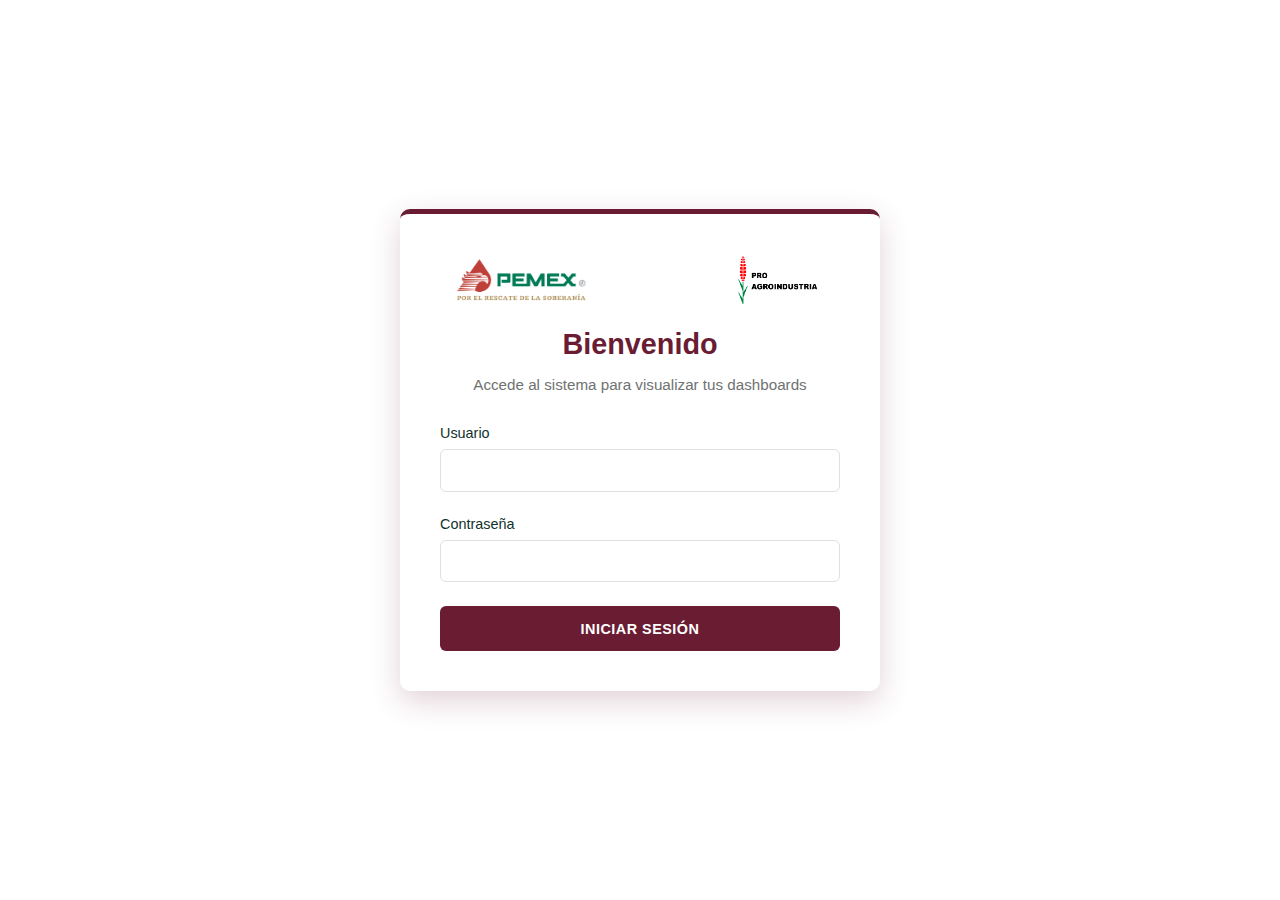
<file: Index.html>
<!DOCTYPE html>
<html lang="es">
<head>
  <meta charset="UTF-8">
  <meta name="viewport" content="width=device-width, initial-scale=1.0">
  <title>Iniciar Sesión</title>
  <link rel="stylesheet" href="Estilos.css">
</head>
<body>
  <div class="login-container">
    <form class="login-form" id="loginForm">
      <div class="logo-container">
        <img src="/Pro-Agro/Img/pemex.png" alt="Logo 1" class="logo logo-left">
        <img src="/Pro-Agro/Img/proagro.png" alt="Logo 2" class="logo logo-right">
      </div>
      <h2>Bienvenido</h2>
      <p>Accede al sistema para visualizar tus dashboards</p>
      <div class="input-group">
        <label for="username">Usuario</label>
        <input type="text" id="username" required>
      </div>
      <div class="input-group">
        <label for="password">Contraseña</label>
        <input type="password" id="password" required>
      </div>
      <button type="submit">Iniciar Sesión</button>
      <p class="error-msg" id="errorMsg"></p>
    </form>
  </div>
  <script src="JSIndex.js"></script>
</body>
</html>
</file>
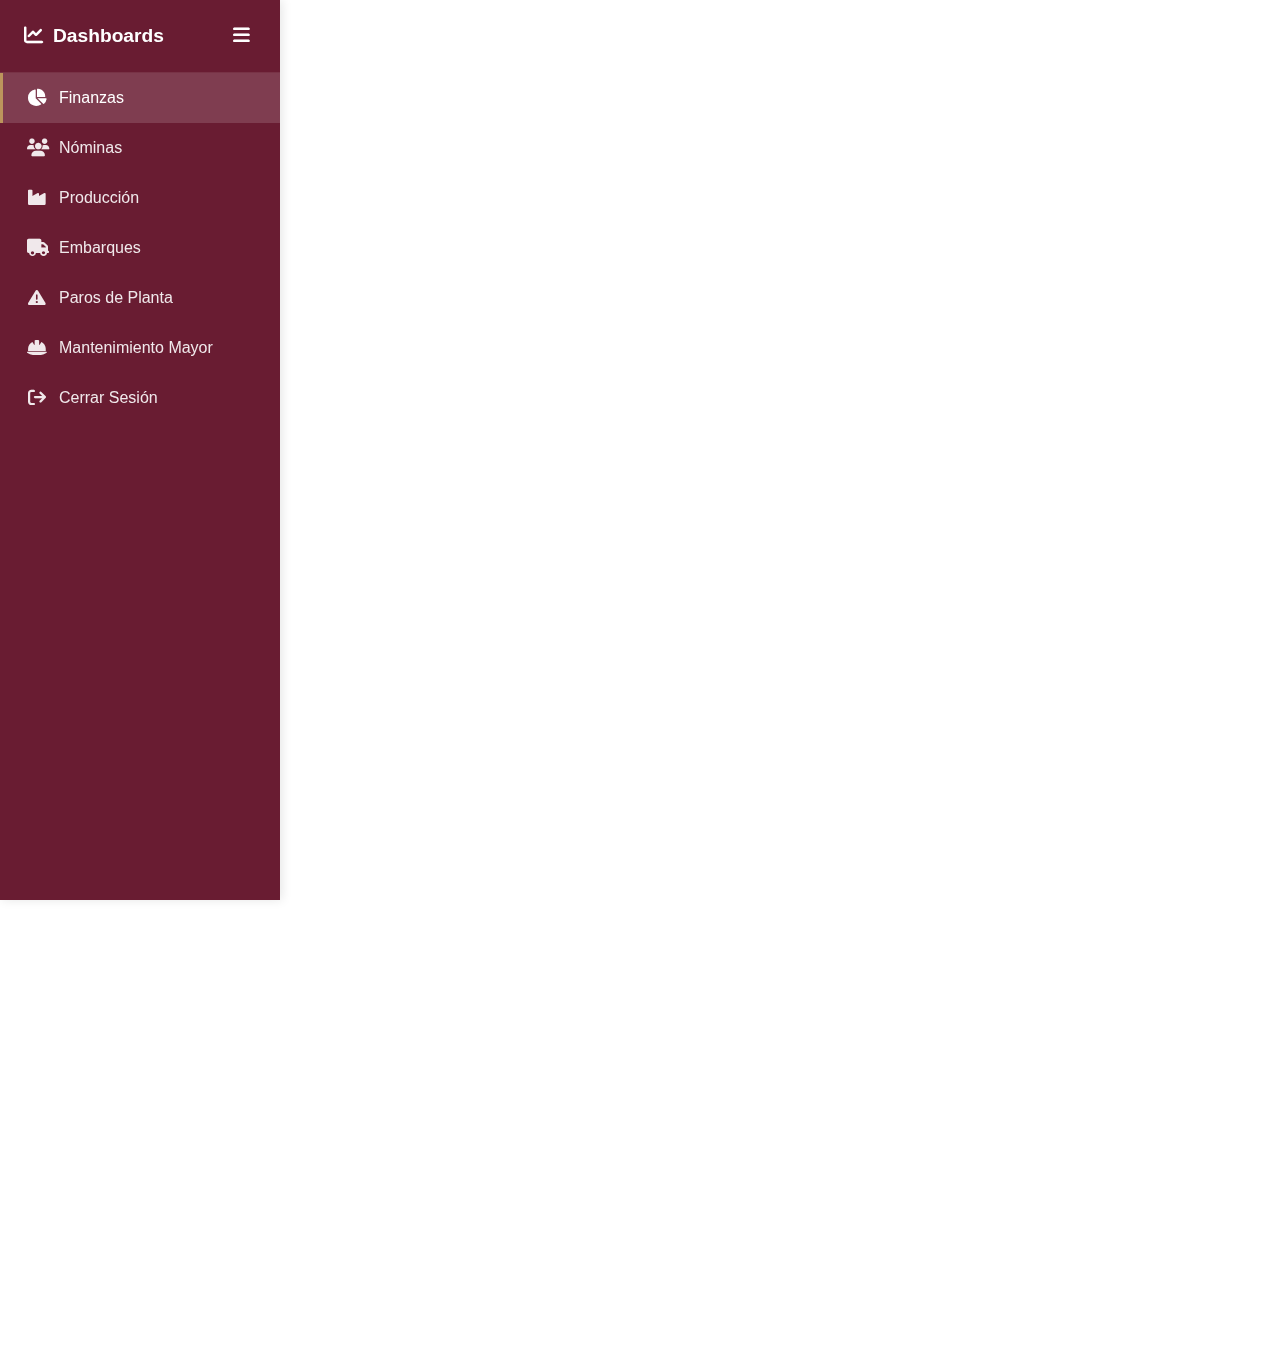
<file: Pro-Agro/Sitios/Embarques.html>
<!DOCTYPE html>
<html lang="es">
<head>
    <meta charset="UTF-8">
    <meta name="viewport" content="width=device-width, initial-scale=1.0">
    <title>Sistema Power BI - Producción</title>
    <link rel="stylesheet" href="HojaEstilos.css">
    <link rel="stylesheet" href="https://cdnjs.cloudflare.com/ajax/libs/font-awesome/6.4.0/css/all.min.css">
</head>
<body>
    <div class="dashboard-container">
        <aside class="sidebar">
            <div class="sidebar-header">
                <h2><i class="fas fa-chart-line"></i> <span class="logo-text">Dashboards</span></h2>
                <button id="toggleSidebar" class="menu-toggle"><i class="fas fa-bars"></i></button>
            </div>
            <nav class="sidebar-nav">
                <ul>
                    <li class="active"><a href="#"><i class="fas fa-chart-pie"></i> <span>Finanzas</span></a></li>
                    <li><a href="#"><i class="fas fa-users"></i> <span>Nóminas</span></a></li>
                    <li><a href="#"><i class="fas fa-industry"></i> <span>Producción</span></a></li>
                    <li><a href="#"><i class="fas fa-truck"></i> <span>Embarques</span></a></li>
                    <li><a href="#"><i class="fas fa-exclamation-triangle"></i> <span>Paros de Planta</span></a></li>
                    <li><a href="#"><i class="fas fa-hard-hat"></i> <span>Mantenimiento Mayor</span></a></li>
                    <li><a href="#"><i class="fas fa-arrow-right-from-bracket"></i> <span>Cerrar Sesión</span></a></li>
                </ul>
            </nav>
        </aside>

        <main class="main-content">
            <div class="dashboard-frame">
                <div class="powerbi-fullscreen-container">
                    <iframe
                        title="Dashboard de Producción"
                        src="https://app.powerbi.com/view?r=eyJrIjoiZWU5MTU1YWMtY2ZlYy00NDIyLTk2NjMtZmM1MTFhYmZhZjZhIiwidCI6IjM4NjliZjNkLTg2YTktNDI3Ni1hYzQzLTAyMTdiNmI5ZmFkOCJ9"
                        frameborder="0"
                        allowFullScreen="true">
                    </iframe>
                </div>
            </div>
        </main>
    </div>

    <script src="JSInicio.js"></script>
</body>
</html>
</file>
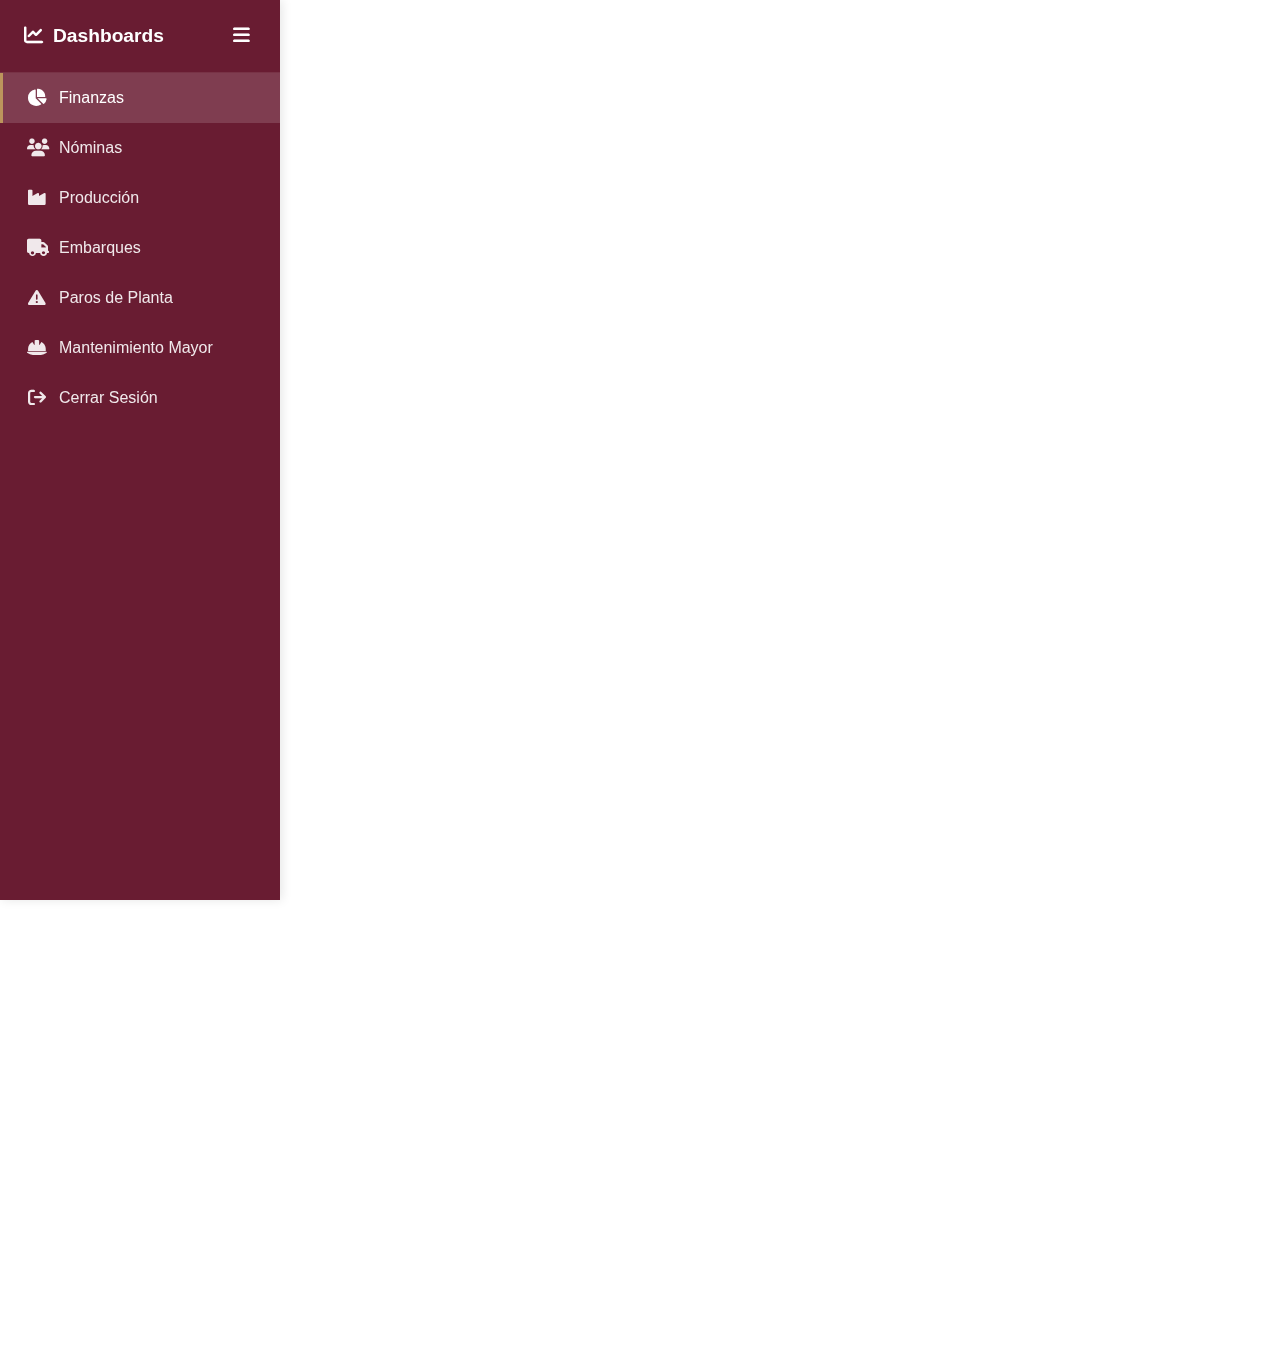
<file: Pro-Agro/Sitios/Finanzas.html>
<!DOCTYPE html>
<html lang="es">
<head>
    <meta charset="UTF-8">
    <meta name="viewport" content="width=device-width, initial-scale=1.0">
    <title>Sistema Power BI - Producción</title>
    <link rel="stylesheet" href="HojaEstilos.css">
    <link rel="stylesheet" href="https://cdnjs.cloudflare.com/ajax/libs/font-awesome/6.4.0/css/all.min.css">
</head>
<body>
    <div class="dashboard-container">
        <aside class="sidebar">
            <div class="sidebar-header">
                <h2><i class="fas fa-chart-line"></i> <span class="logo-text">Dashboards</span></h2>
                <button id="toggleSidebar" class="menu-toggle"><i class="fas fa-bars"></i></button>
            </div>
            <nav class="sidebar-nav">
                <ul>
                    <li class="active"><a href="#"><i class="fas fa-chart-pie"></i> <span>Finanzas</span></a></li>
                    <li><a href="#"><i class="fas fa-users"></i> <span>Nóminas</span></a></li>
                    <li><a href="#"><i class="fas fa-industry"></i> <span>Producción</span></a></li>
                    <li><a href="#"><i class="fas fa-truck"></i> <span>Embarques</span></a></li>
                    <li><a href="#"><i class="fas fa-exclamation-triangle"></i> <span>Paros de Planta</span></a></li>
                    <li><a href="#"><i class="fas fa-hard-hat"></i> <span>Mantenimiento Mayor</span></a></li>
                    <li><a href="#"><i class="fas fa-arrow-right-from-bracket"></i> <span>Cerrar Sesión</span></a></li>
                </ul>
            </nav>
        </aside>

        <main class="main-content">
            <div class="dashboard-frame">
                <div class="powerbi-fullscreen-container">
                    <iframe
                        title="Dashboard de Producción"
                        src="https://app.powerbi.com/view?r=eyJrIjoiNmI4OGY4ZGEtOWI5Ny00ZmJjLTg5NzktMzI5NDBlYTg2ZWY4IiwidCI6IjM4NjliZjNkLTg2YTktNDI3Ni1hYzQzLTAyMTdiNmI5ZmFkOCJ9"
                        frameborder="0"
                        allowFullScreen="true">
                    </iframe>
                </div>
            </div>
        </main>
    </div>

    <script src="JSInicio.js"></script>
</body>
</html>
</file>
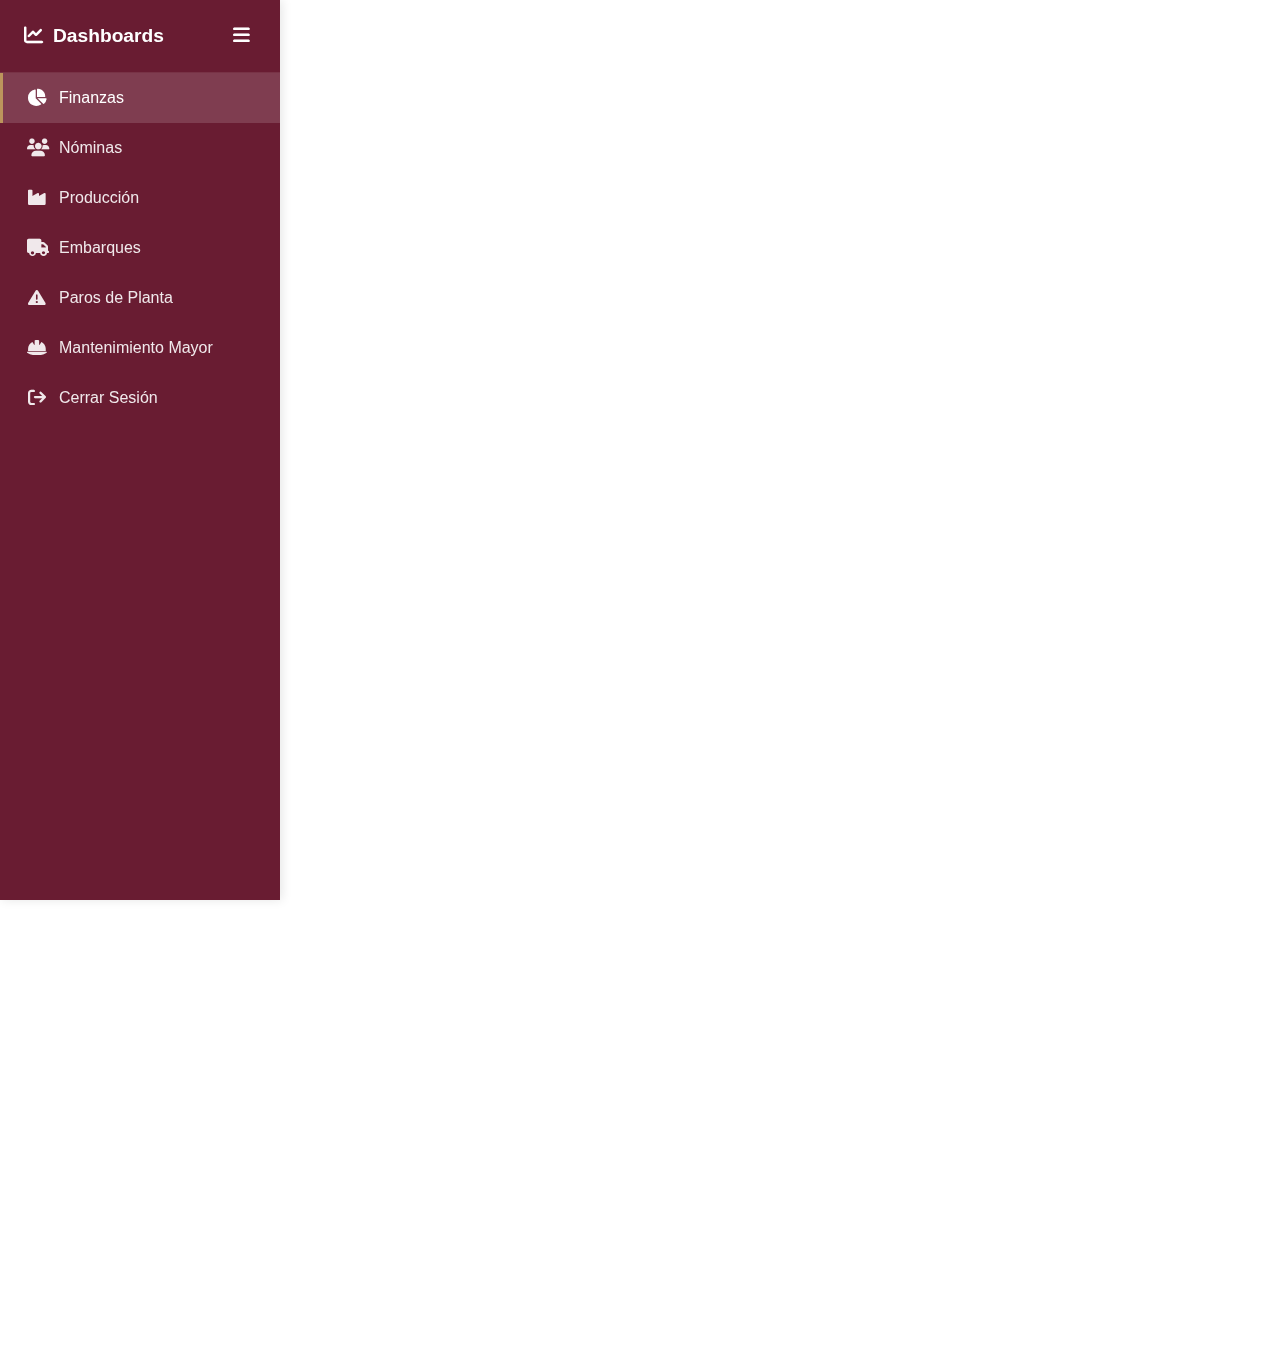
<file: Pro-Agro/Sitios/Mantenimiento Mayor.html>
<!DOCTYPE html>
<html lang="es">
<head>
    <meta charset="UTF-8">
    <meta name="viewport" content="width=device-width, initial-scale=1.0">
    <title>Sistema Power BI - Producción</title>
    <link rel="stylesheet" href="HojaEstilos.css">
    <link rel="stylesheet" href="https://cdnjs.cloudflare.com/ajax/libs/font-awesome/6.4.0/css/all.min.css">
</head>
<body>
    <div class="dashboard-container">
        <aside class="sidebar">
            <div class="sidebar-header">
                <h2><i class="fas fa-chart-line"></i> <span class="logo-text">Dashboards</span></h2>
                <button id="toggleSidebar" class="menu-toggle"><i class="fas fa-bars"></i></button>
            </div>
            <nav class="sidebar-nav">
                <ul>
                    <li class="active"><a href="#"><i class="fas fa-chart-pie"></i> <span>Finanzas</span></a></li>
                    <li><a href="#"><i class="fas fa-users"></i> <span>Nóminas</span></a></li>
                    <li><a href="#"><i class="fas fa-industry"></i> <span>Producción</span></a></li>
                    <li><a href="#"><i class="fas fa-truck"></i> <span>Embarques</span></a></li>
                    <li><a href="#"><i class="fas fa-exclamation-triangle"></i> <span>Paros de Planta</span></a></li>
                    <li><a href="#"><i class="fas fa-hard-hat"></i> <span>Mantenimiento Mayor</span></a></li>
                    <li><a href="#"><i class="fas fa-arrow-right-from-bracket"></i> <span>Cerrar Sesión</span></a></li>
                </ul>
            </nav>
        </aside>

        <main class="main-content">
            <div class="dashboard-frame">
                <div class="powerbi-fullscreen-container">
                    <iframe
                        title="Dashboard de Producción"
                        src="https://app.powerbi.com/view?r=eyJrIjoiY2M2YWExNjMtNGMyMy00M2YzLWFiZDQtMTdiZWE0OWVlNzczIiwidCI6IjM4NjliZjNkLTg2YTktNDI3Ni1hYzQzLTAyMTdiNmI5ZmFkOCJ9"
                        frameborder="0"
                        allowFullScreen="true">
                    </iframe>
                </div>
            </div>
        </main>
    </div>

    <script src="JSInicio.js"></script>
</body>
</html>
</file>
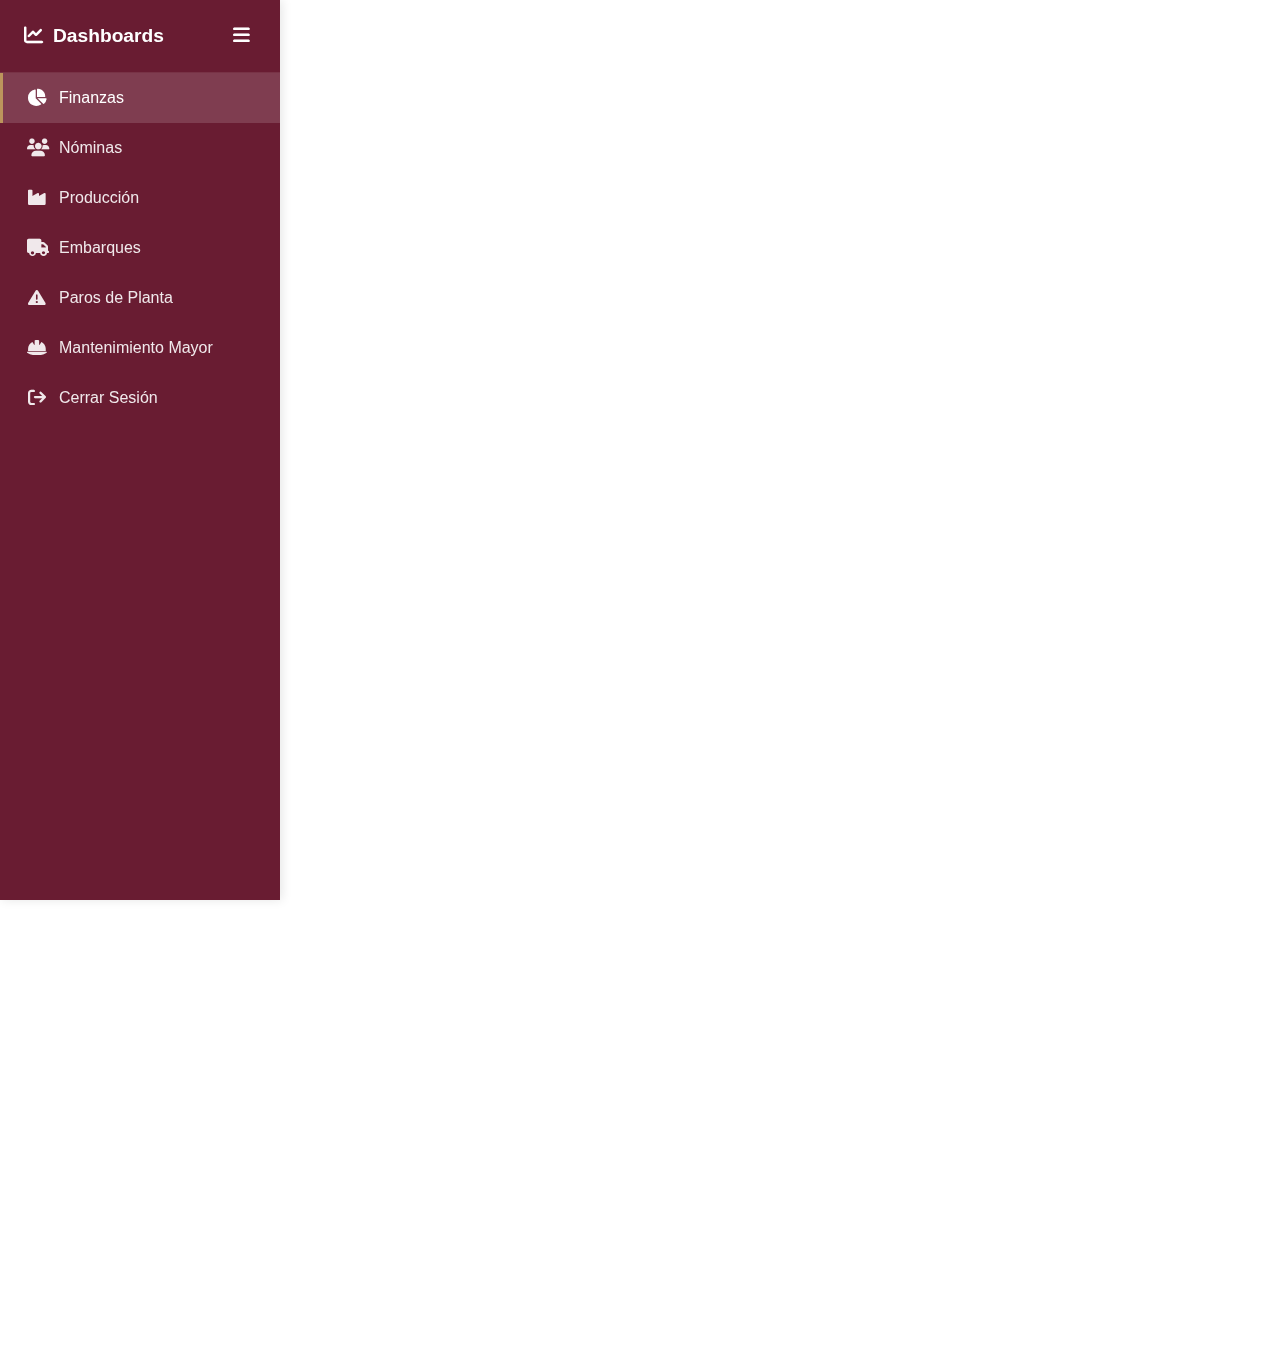
<file: Pro-Agro/Sitios/Nominas.html>
<!DOCTYPE html>
<html lang="es">
<head>
    <meta charset="UTF-8">
    <meta name="viewport" content="width=device-width, initial-scale=1.0">
    <title>Sistema Power BI - Producción</title>
    <link rel="stylesheet" href="HojaEstilos.css">
    <link rel="stylesheet" href="https://cdnjs.cloudflare.com/ajax/libs/font-awesome/6.4.0/css/all.min.css">
</head>
<body>
    <div class="dashboard-container">
        <aside class="sidebar">
            <div class="sidebar-header">
                <h2><i class="fas fa-chart-line"></i> <span class="logo-text">Dashboards</span></h2>
                <button id="toggleSidebar" class="menu-toggle"><i class="fas fa-bars"></i></button>
            </div>
            <nav class="sidebar-nav">
                <ul>
                    <li class="active"><a href="#"><i class="fas fa-chart-pie"></i> <span>Finanzas</span></a></li>
                    <li><a href="#"><i class="fas fa-users"></i> <span>Nóminas</span></a></li>
                    <li><a href="#"><i class="fas fa-industry"></i> <span>Producción</span></a></li>
                    <li><a href="#"><i class="fas fa-truck"></i> <span>Embarques</span></a></li>
                    <li><a href="#"><i class="fas fa-exclamation-triangle"></i> <span>Paros de Planta</span></a></li>
                    <li><a href="#"><i class="fas fa-hard-hat"></i> <span>Mantenimiento Mayor</span></a></li>
                    <li><a href="#"><i class="fas fa-arrow-right-from-bracket"></i> <span>Cerrar Sesión</span></a></li>
                </ul>
            </nav>
        </aside>

        <main class="main-content">
            <div class="dashboard-frame">
                <div class="powerbi-fullscreen-container">
                    <iframe
                        title="Dashboard de Producción"
                        src="https://app.powerbi.com/view?r=eyJrIjoiNzEyYTExODYtYmM4MC00N2NjLWE2NTMtYjViNzRiOGY1Mjg0IiwidCI6IjM4NjliZjNkLTg2YTktNDI3Ni1hYzQzLTAyMTdiNmI5ZmFkOCJ9"
                        frameborder="0"
                        allowFullScreen="true">
                    </iframe>
                </div>
            </div>
        </main>
    </div>

    <script src="JSInicio.js"></script>
</body>
</html>
</file>
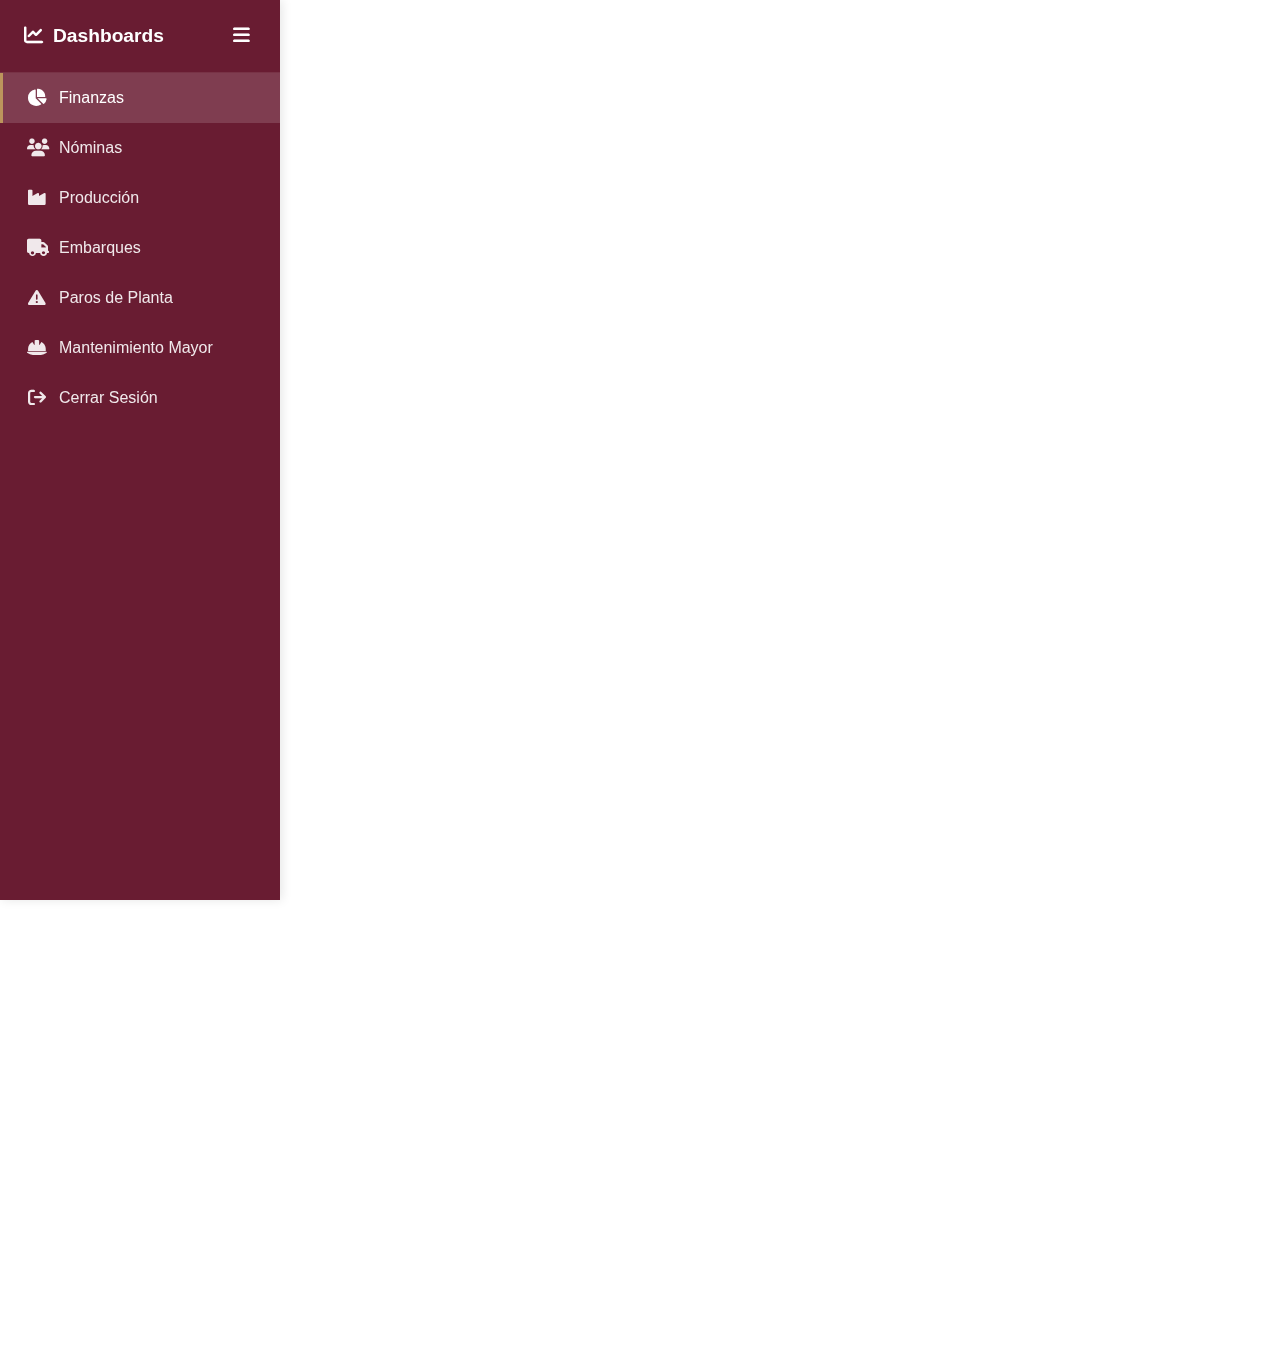
<file: Pro-Agro/Sitios/Paros.html>
<!DOCTYPE html>
<html lang="es">
<head>
    <meta charset="UTF-8">
    <meta name="viewport" content="width=device-width, initial-scale=1.0">
    <title>Sistema Power BI - Producción</title>
    <link rel="stylesheet" href="HojaEstilos.css">
    <link rel="stylesheet" href="https://cdnjs.cloudflare.com/ajax/libs/font-awesome/6.4.0/css/all.min.css">
</head>
<body>
    <div class="dashboard-container">
        <aside class="sidebar">
            <div class="sidebar-header">
                <h2><i class="fas fa-chart-line"></i> <span class="logo-text">Dashboards</span></h2>
                <button id="toggleSidebar" class="menu-toggle"><i class="fas fa-bars"></i></button>
            </div>
            <nav class="sidebar-nav">
                <ul>
                    <li class="active"><a href="#"><i class="fas fa-chart-pie"></i> <span>Finanzas</span></a></li>
                    <li><a href="#"><i class="fas fa-users"></i> <span>Nóminas</span></a></li>
                    <li><a href="#"><i class="fas fa-industry"></i> <span>Producción</span></a></li>
                    <li><a href="#"><i class="fas fa-truck"></i> <span>Embarques</span></a></li>
                    <li><a href="#"><i class="fas fa-exclamation-triangle"></i> <span>Paros de Planta</span></a></li>
                    <li><a href="#"><i class="fas fa-hard-hat"></i> <span>Mantenimiento Mayor</span></a></li>
                    <li><a href="#"><i class="fas fa-arrow-right-from-bracket"></i> <span>Cerrar Sesión</span></a></li>
                </ul>
            </nav>
        </aside>

        <main class="main-content">
            <div class="dashboard-frame">
                <div class="powerbi-fullscreen-container">
                    <iframe
                        title="Dashboard de Producción"
                        src="https://app.powerbi.com/view?r=eyJrIjoiMGEyMDg1YTItM2ExNy00NTI0LWFhMDctYTMwY2IzODY3NDk4IiwidCI6IjM4NjliZjNkLTg2YTktNDI3Ni1hYzQzLTAyMTdiNmI5ZmFkOCJ9"
                        frameborder="0"
                        allowFullScreen="true">
                    </iframe>
                </div>
            </div>
        </main>
    </div>

    <script src="JSInicio.js"></script>
</body>
</html>
</file>
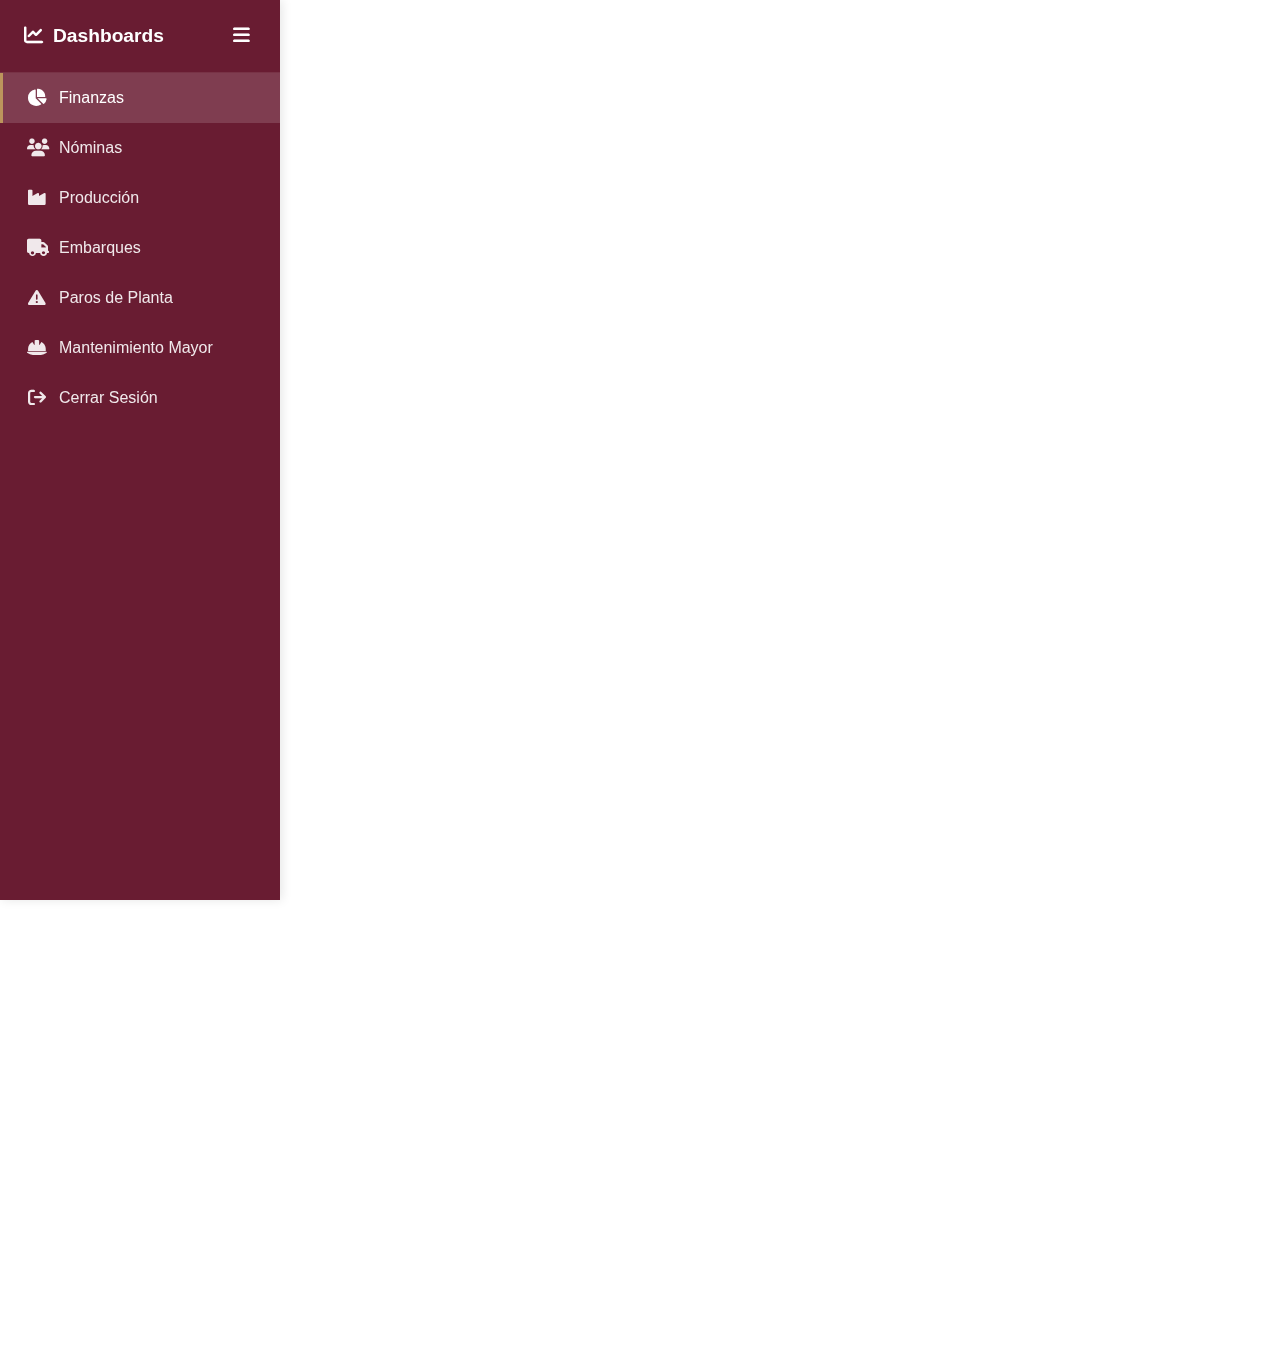
<file: Pro-Agro/Sitios/Produccion.html>
<!DOCTYPE html>
<html lang="es">
<head>
    <meta charset="UTF-8">
    <meta name="viewport" content="width=device-width, initial-scale=1.0">
    <title>Sistema Power BI - Producción</title>
    <link rel="stylesheet" href="HojaEstilos.css">
    <link rel="stylesheet" href="https://cdnjs.cloudflare.com/ajax/libs/font-awesome/6.4.0/css/all.min.css">
</head>
<body>
    <div class="dashboard-container">
        <aside class="sidebar">
            <div class="sidebar-header">
                <h2><i class="fas fa-chart-line"></i> <span class="logo-text">Dashboards</span></h2>
                <button id="toggleSidebar" class="menu-toggle"><i class="fas fa-bars"></i></button>
            </div>
            <nav class="sidebar-nav">
                <ul>
                    <li class="active"><a href="#"><i class="fas fa-chart-pie"></i> <span>Finanzas</span></a></li>
                    <li><a href="#"><i class="fas fa-users"></i> <span>Nóminas</span></a></li>
                    <li><a href="#"><i class="fas fa-industry"></i> <span>Producción</span></a></li>
                    <li><a href="#"><i class="fas fa-truck"></i> <span>Embarques</span></a></li>
                    <li><a href="#"><i class="fas fa-exclamation-triangle"></i> <span>Paros de Planta</span></a></li>
                    <li><a href="#"><i class="fas fa-hard-hat"></i> <span>Mantenimiento Mayor</span></a></li>
                    <li><a href="#"><i class="fas fa-arrow-right-from-bracket"></i> <span>Cerrar Sesión</span></a></li>
                </ul>
            </nav>
        </aside>

        <main class="main-content">
            <div class="dashboard-frame">
                <div class="powerbi-fullscreen-container">
                    <iframe
                        title="Dashboard de Producción"
                        src="https://app.powerbi.com/view?r=eyJrIjoiNTJkNGMyYjQtMzg4MC00MmZlLTlhZjAtZWI1YWQ0NGRiZjM5IiwidCI6IjM4NjliZjNkLTg2YTktNDI3Ni1hYzQzLTAyMTdiNmI5ZmFkOCJ9"
                        frameborder="0"
                        allowFullScreen="true">
                    </iframe>
                </div>
            </div>
        </main>
    </div>

    <script src="JSInicio.js"></script>
</body>
</html>
</file>
<file: Estilos.css>
/* Diseño profesional serio pero creativo con la paleta corporativa */
body {
    margin: 0;
    padding: 0;
    font-family: 'Segoe UI', Tahoma, Geneva, Verdana, sans-serif;
    background-color: #ffffff;
    height: 100vh;
    display: flex;
    justify-content: center;
    align-items: center;
}

.login-container {
    background-color: white;
    padding: 2.5rem;
    border-radius: 10px;
    box-shadow: 0 10px 30px rgba(105, 28, 50, 0.2);
    width: 90%;
    max-width: 400px;
    border-top: 5px solid #691C32;
    animation: slideUp 0.8s ease-out;
}

@keyframes slideUp {
    from { transform: translateY(50px); opacity: 0; }
    to { transform: translateY(0); opacity: 1; }
}

.login-form h2 {
    color: #691C32;
    margin-bottom: 0.5rem;
    text-align: center;
    font-size: 1.8rem;
    font-weight: 600;
}

.login-form p {
    color: #6F7271;
    text-align: center;
    margin-bottom: 2rem;
    font-size: 0.95rem;
}

.input-group {
    margin-bottom: 1.5rem;
}

.input-group label {
    display: block;
    color: #10312B;
    margin-bottom: 0.5rem;
    font-weight: 500;
    font-size: 0.9rem;
}

.input-group input {
    width: 100%;
    padding: 0.8rem;
    border: 1px solid #e0e0e0;
    border-radius: 6px;
    background-color: white;
    color: #10312B;
    outline: none;
    transition: all 0.3s;
    box-sizing: border-box;
}

.input-group input:focus {
    border-color: #691C32;
    box-shadow: 0 0 0 2px rgba(105, 28, 50, 0.2);
}

button {
    width: 100%;
    padding: 0.9rem;
    background-color: #691C32;
    color: white;
    font-weight: 600;
    border: none;
    border-radius: 6px;
    cursor: pointer;
    transition: all 0.3s;
    text-transform: uppercase;
    letter-spacing: 0.5px;
    font-size: 0.9rem;
}

button:hover {
    background-color: #5a172a;
    transform: translateY(-2px);
    box-shadow: 0 5px 15px rgba(105, 28, 50, 0.3);
}

.error-msg {
    color: #691C32;
    text-align: center;
    margin-top: 1rem;
    display: none;
    font-size: 0.9rem;
    background-color: rgba(105, 28, 50, 0.1);
    padding: 0.5rem;
    border-radius: 4px;
}

/* Efecto adicional para los inputs al hacer hover */
.input-group input:hover {
    border-color: #BC955C;
}

/* Añade estas nuevas reglas al CSS existente */

.logo-container {
    display: flex;
    justify-content: space-between;
    align-items: center;
    margin-bottom: 1.5rem;
    padding: 0 1rem;
  }
  
  .logo {
    height: 50px; /* Ajusta según necesidad */
    width: auto;
    object-fit: contain;
    transition: transform 0.3s ease;
  }
  
  .logo:hover {
    transform: scale(1.05);
  }
  
  /* Ajustes para mantener el diseño responsive */
  @media (max-width: 480px) {
    .logo {
      height: 40px;
    }
    
    .logo-container {
      padding: 0;
    }
  }
  
  /* Ajuste del margen superior del título para compensar las imágenes */
  .login-form h2 {
    margin-top: 0.5rem; /* Reducido desde 0.5rem original */
  }
</file>
<file: Pro-Agro/Sitios/HojaEstilos.css>
/* ===== ESTILOS BASE ===== */
body {
    margin: 0;
    font-family: 'Segoe UI', sans-serif;
    background: #ffffff;
    color: #10312B;
    overflow-x: hidden;
}

/* ===== LAYOUT PRINCIPAL ===== */
.dashboard-container {
    display: flex;
    min-height: 100vh;
}

/* ===== MENÚ LATERAL ===== */
.sidebar {
    width: 280px;
    background: #691C32;
    transition: all 0.3s ease;
    height: 100vh;
    position: fixed;
    box-shadow: 2px 0 10px rgba(0, 0, 0, 0.1);
}

.sidebar-header {
    display: flex;
    justify-content: space-between;
    align-items: center;
    padding: 1.5rem;
    border-bottom: 1px solid rgba(255, 255, 255, 0.1);
}

.sidebar-header h2 {
    margin: 0;
    font-size: 1.2rem;
    color: #ffffff;
    display: flex;
    align-items: center;
    gap: 10px;
}

.menu-toggle {
    background: transparent;
    color: white;
    border: none;
    font-size: 1.2rem;
    cursor: pointer;
    transition: transform 0.3s;
}

.menu-toggle:hover {
    transform: scale(1.1);
    color: #BC955C;
}

/* Navegación */
.sidebar-nav ul {
    list-style: none;
    padding: 0;
    margin: 0;
}

.sidebar-nav li a {
    display: flex;
    align-items: center;
    padding: 1rem 1.5rem;
    color: rgba(255, 255, 255, 0.9);
    text-decoration: none;
    transition: all 0.3s;
    border-left: 3px solid transparent;
}

.sidebar-nav li a:hover {
    background: rgba(255, 255, 255, 0.1);
    color: #ffffff;
    border-left: 3px solid #BC955C;
}

.sidebar-nav li.active a {
    background: rgba(255, 255, 255, 0.15);
    color: #ffffff;
    border-left: 3px solid #BC955C;
}

.sidebar-nav li a i {
    margin-right: 12px;
    font-size: 1.1rem;
    width: 20px;
    text-align: center;
}

/* Efecto de menú colapsado */
.sidebar.collapsed {
    width: 80px;
}

.sidebar.collapsed .logo-text,
.sidebar.collapsed .sidebar-nav span {
    display: none;
}

.sidebar.collapsed ~ .main-content {
    margin-left: 80px;
}

.sidebar.collapsed .sidebar-nav li a {
    justify-content: center;
}

.sidebar.collapsed .sidebar-nav li a i {
    margin-right: 0;
    font-size: 1.3rem;
}

/* ===== CONTENIDO PRINCIPAL ===== */
.main-content {
    flex: 1;
    margin-left: 280px;
    padding: 0;
    transition: margin-left 0.3s;
    height: 100vh;
    background: #f5f5f5;
}

.dashboard-frame {
    height: 100%;
    width: 100%;
    padding: 0;
    margin: 0;
}

.powerbi-fullscreen-container {
    height: 100%;
    width: 100%;
    background: white;
    box-shadow: 0 0 20px rgba(0, 0, 0, 0.05);
}

.powerbi-fullscreen-container iframe {
    width: 100%;
    height: 150%;
    border: none;
}

/* ===== ANIMACIONES ===== */
@keyframes fadeIn {
    from { opacity: 0; }
    to { opacity: 1; }
}

@keyframes fadeInUp {
    from {
        opacity: 0;
        transform: translateY(20px);
    }
    to {
        opacity: 1;
        transform: translateY(0);
    }
}

/* ===== RESPONSIVE ===== */
@media (max-width: 768px) {
    .sidebar {
        width: 80px;
    }
    .sidebar .logo-text,
    .sidebar .sidebar-nav span {
        display: none;
    }
    .main-content {
        margin-left: 80px;
    }
}
</file>
